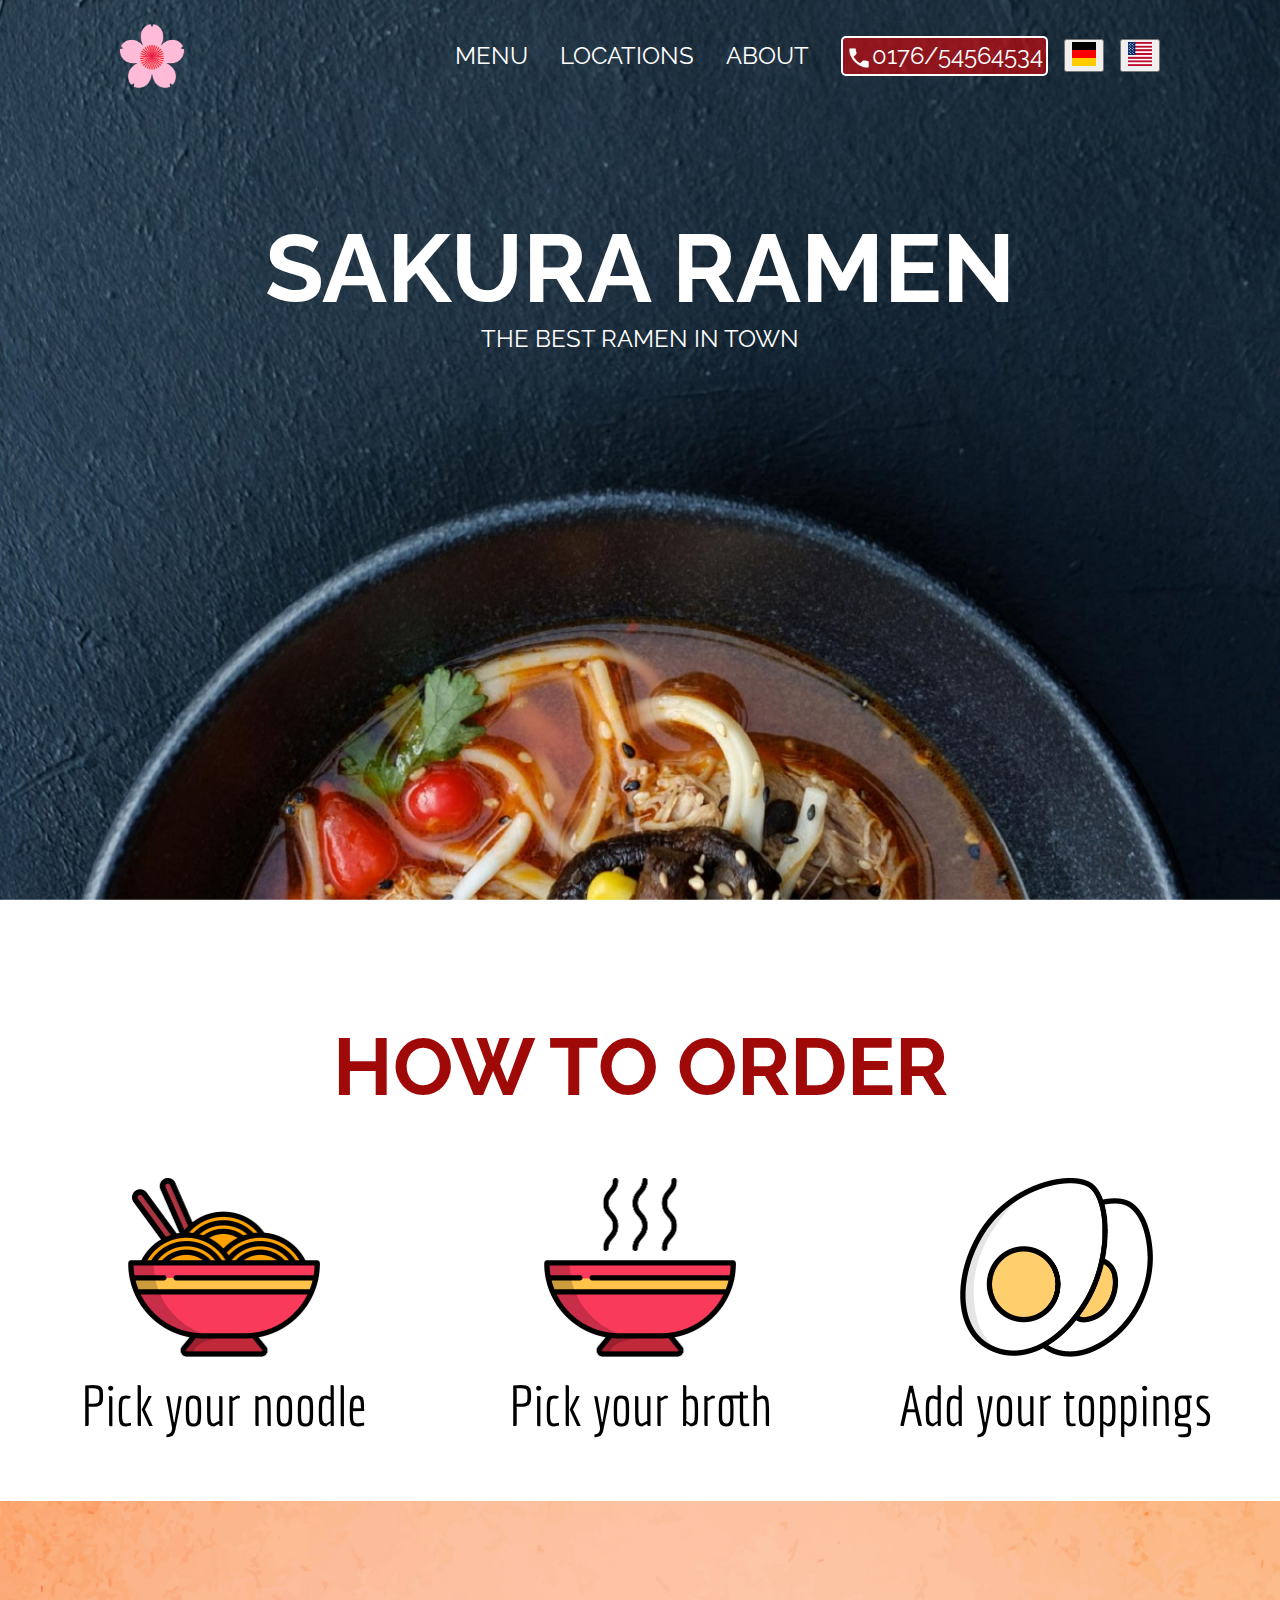
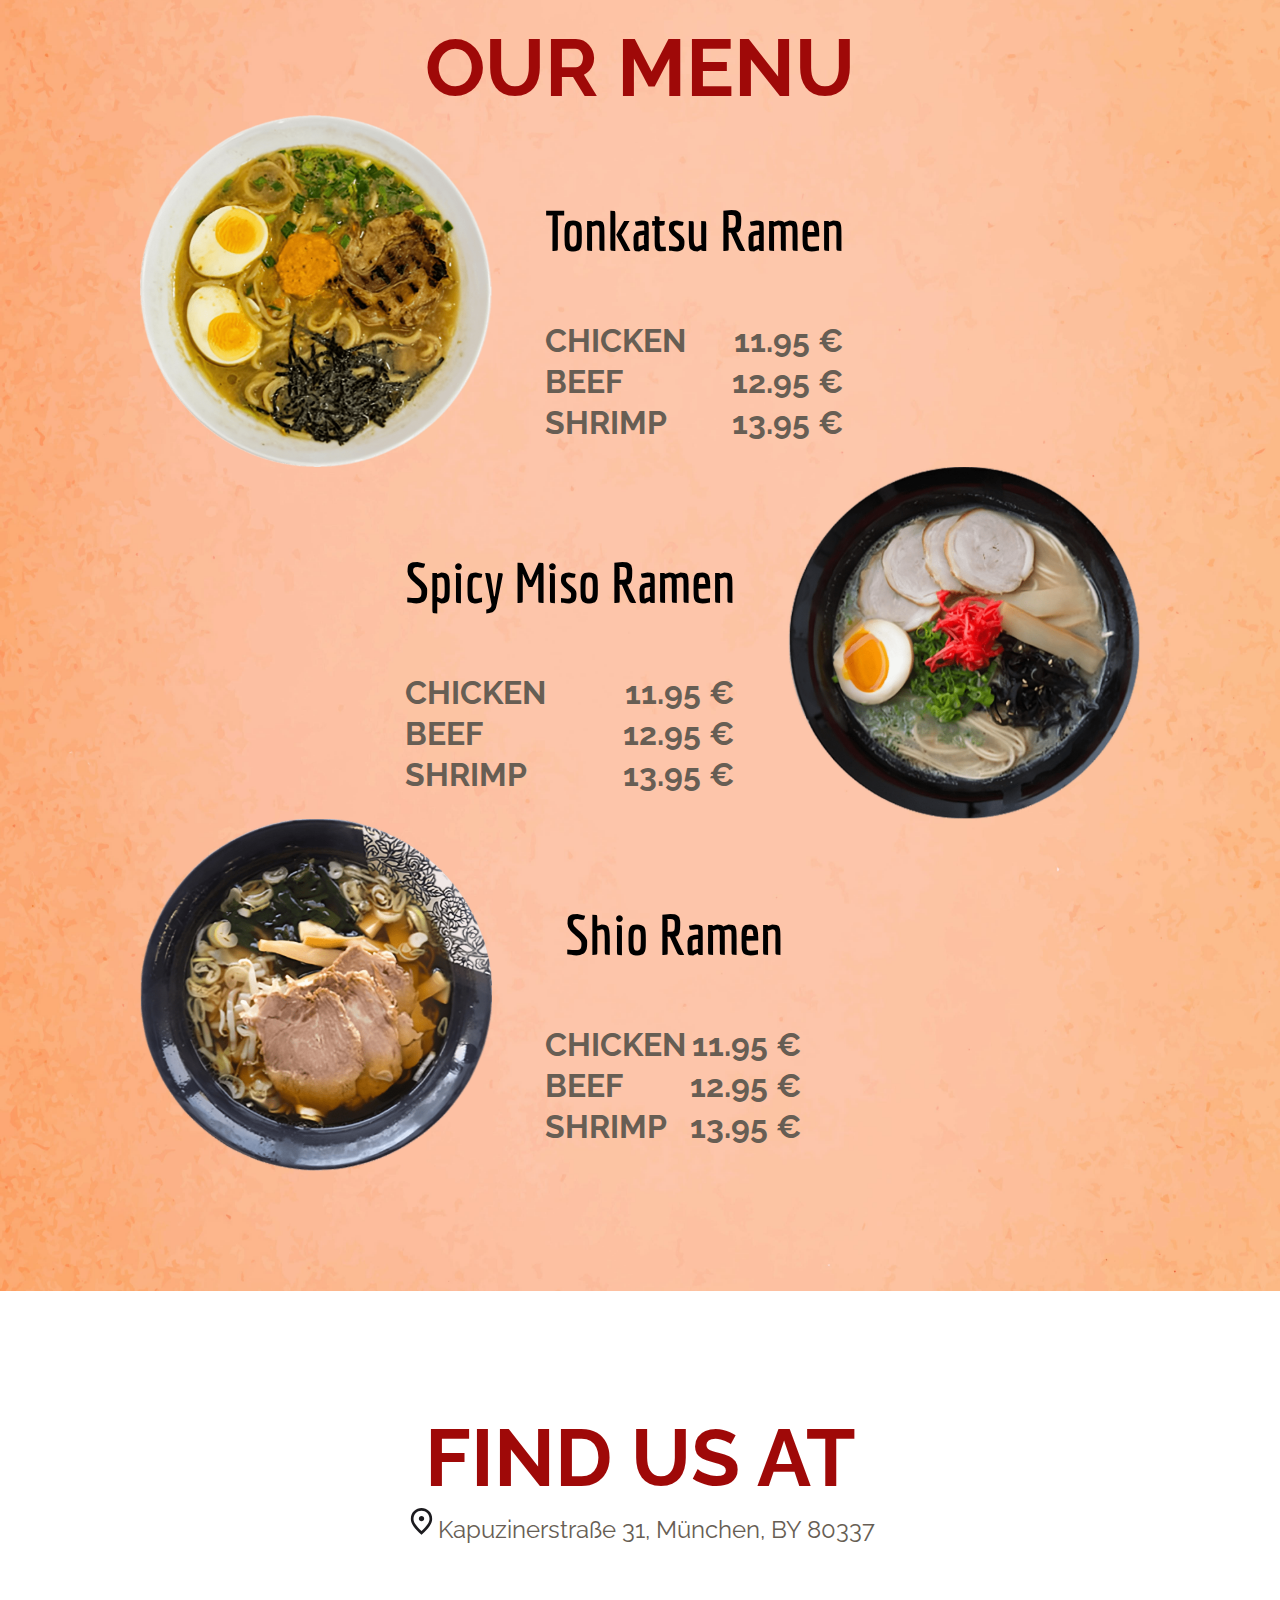
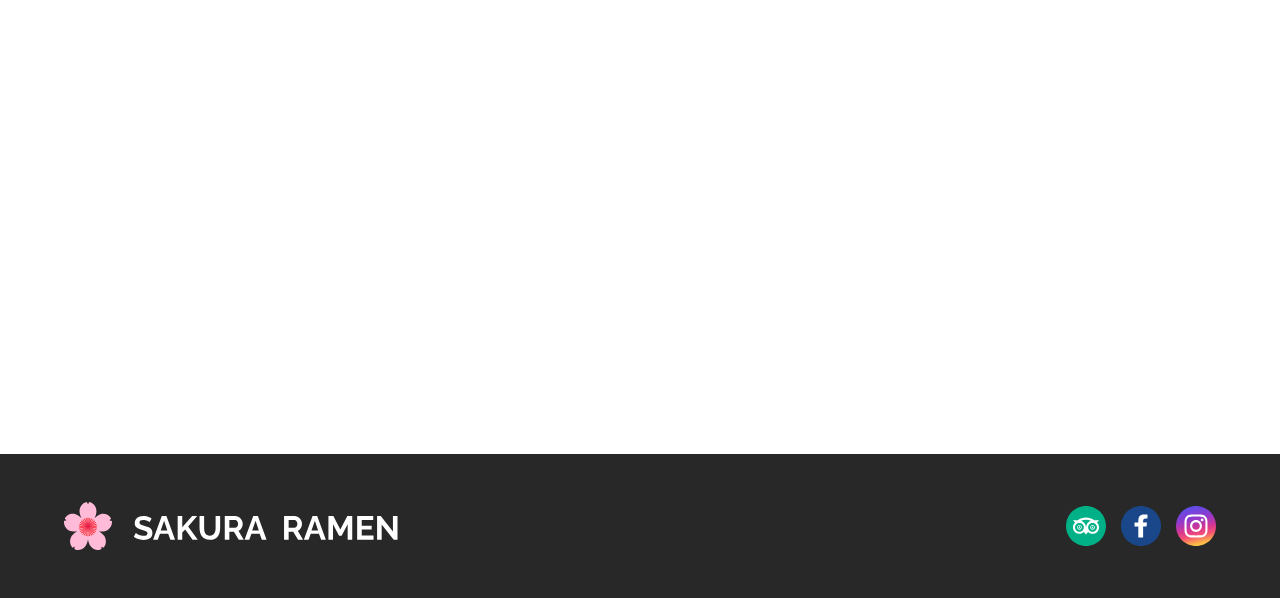
<file: index.html>
<!DOCTYPE html>
<html lang="en">
<!--
eher umspringen auf kleineres Format
Menüs mit Abstand zum text. Zeiger zum Ponter beim Übersetzen


-->

<head>
  <meta charset="UTF-8">
  <meta name="viewport" content="width=device-width, initial-scale=1.0">
  <title>Sakura Ramen - The best Ramen in Town</title>
  <link rel="stylesheet" href="style.css">
  <link rel="icon" type="image/x-icon" href="./img/sakura_logo.svg">

  <link rel="preconnect" href="https://fonts.googleapis.com">
  <link rel="preconnect" href="https://fonts.gstatic.com" crossorigin>
  <link href="https://fonts.googleapis.com/css2?family=Raleway:wght@400;700&display=swap" rel="stylesheet">
  <link href="https://fonts.googleapis.com/css2?family=Economica:wght@700&family=Raleway:wght@400;700&display=swap"
    rel="stylesheet">
  <script src="./sript.js"></script>

</head>

<body class="mybody">
  <div class="maincontainer">
    <div class="head">
      <img class="flower" src="./img/sakura_logo.png" alt="Sakuralogo">
      <div class="menu">
        <a href="#ourmenulink" class="menulinks" id="translate7">MENU</a>
        <a href="#findusatlink" class="menulinks" id="translate8">LOCATIONS</a>
        <a href="#footerlink" class="menulinks" id="translate9">ABOUT</a>
        <a href="tel:017654564534" class="telefon-btn"> <img class="telefone" src="./img/phone.png" width="26"
            height="26">0176/54564534</a>

        <button onclick="translateFunction1()" class="button-language"><img class="img-language"
            src="./img/flaggermany.png" alt="deutsch"></button>
        <button onclick="translateFunction2()" class="button-language"><img class="img-language" src="./img/flagusa.png"
            alt="englisch"></button>

      </div>

      <img onclick="showMenu()" class="bars" src="./img/bars-solid.svg">
      <div id="menu" class="overlay-menu">
        <a href="#ourmenulink" class="menulinks" id="translate7">MENU</a>
        <a href="#findusatlink" class="menulinks" id="translate8">LOCATIONS</a>
        <a href="#footerlink" class="menulinks" id="translate9">ABOUT</a>
        <a href="tel:017654564534" class="telefon-btn"> <img class="telefone" src="./img/phone.png" width="26"
            height="26">0176/54564534</a>

        <button onclick="translateFunction1()" class="button-language"><img class="img-language"
            src="./img/flaggermany.png" alt="deutsch"></button>
        <button onclick="translateFunction2()" class="button-language"><img class="img-language" src="./img/flagusa.png"
            alt="englisch"></button>
        <button onclick="closeMenu()" class="closeButton">
            close
        </button>
    </div>



    </div>
    <span class="header">
      SAKURA RAMEN
    </span>
    <span class="header2" id="translate1">THE BEST RAMEN IN TOWN</span>
  </div>
  <section>
    <h2 id="translate2">HOW TO ORDER</h2>
    <div class="ordersteps">
      <div class="order">
        <img class="orderimg" src="./img/noodle.png">
        <div class="ordertext" id="translate4">Pick your noodle</div>
      </div>
      <div id="ourmenulink" class="order">
        <img class="orderimg" src="./img/broth.png">
        <div class="ordertext" id="translate5">Pick your broth</div>
      </div>
      <div class="order">
        <img class="orderimg" src="./img/egg.png">
        <div class="ordertext" id="translate6">Add your toppings</div>
      </div>
    </div>
  </section>
  <section class="ourmenu">
    <h2 id="translate3">OUR MENU</h2>

    <div class="tonkatsu">
      <img class="tonkatsuimg" src="./img/R1.png" alt="tonkatsuimg">
      <div class="tonkatsutable">
        <table class="width100">
          <tr>
            <th colspan="2" >
              <h3>Tonkatsu Ramen</h3>
            </th>
          </tr>
          <tr>
            <td id="translate11">CHICKEN</td>
            <td class="cbs" >11.95 €</td>
          </tr>
          <tr>
            <td id="translate12">BEEF</td>
            <td class="cbs" >12.95 €</td>
          </tr>
          <tr>
            <td id="translate13">SHRIMP</td>
            <td class="cbs" >13.95 €</td>
          </tr>
        </table>
      </div>
    </div>
    <div class="spicy">
      <img class="tonkatsuimg" src="./img/R2.png">
      <div class="tonkatsutable">
        <table class="width100">
          <th colspan="2" >
            <h3>Spicy Miso Ramen</h3>
          </th>
          <tr>
            <td id="translate14">CHICKEN</td>
            <td class="cbs" >11.95 €</td>
          </tr>
          <tr>
            <td id="translate15">BEEF</td>
            <td class="cbs" >12.95 €</td>
          </tr>
          <tr>
            <td id="translate16">SHRIMP</td>
            <td class="cbs" >13.95 €</td>
          </tr>
        </table>
      </div>
    </div>
    <div class="tonkatsu">
      <img class="tonkatsuimg" src="./img/R3.png" alt="tonkatsuimg">
      <div class="tonkatsutable">
        <table class="width100">
          <tr>
            <th colspan="2" >
              <h3>Shio Ramen</h3>
            </th>
          </tr>
          <tr>
            <td id="translate17">CHICKEN</td>
            <td class="cbs" >11.95 €</td>
          </tr>
          <tr>
            <td id="translate18">BEEF</td>
            <td class="cbs" >12.95 €</td>
          </tr>
          <tr>
            <td id="translate19">SHRIMP</td>
            <td class="cbs" >13.95 €</td>
          </tr>
        </table>
      </div>
    </div>

  </section>
  <section>
    <div id="findusatlink" class="findusat">
      <div>
        <h2 class="lo" id="translate10">FIND US AT</h2>
        <img src="./img/map_marker.svg" ;>Kapuzinerstraße 31, München, BY 80337
      </div>
    </div>
    <iframe class="iframe"
      src="https://www.google.com/maps/embed?pb=!1m18!1m12!1m3!1d2663.2081517665038!2d11.561203299999999!3d48.125509099999995!2m3!1f0!2f0!3f0!3m2!1i1024!2i768!4f13.1!3m3!1m2!1s0x479ddf44d01affc5%3A0xe7a07e0710be63e8!2sKapuzinerstra%C3%9Fe%2031%2C%2080337%20M%C3%BCnchen!5e0!3m2!1sde!2sde!4v1699911571861!5m2!1sde!2sde"
      style="border:0;" allowfullscreen="" loading="lazy" referrerpolicy="no-referrer-when-downgrade"></iframe>
  </section>
  <footer>
    <img id="footerlink" class="flowerfooter" src="./img/sakura_ramen_logo_and_text.svg">
    <div class="social">
      <img class="inst" src="./img/tripadvisor_logo.svg">
      <img class="inst" src="./img/facebook_logo.svg">
      <img class="inst" src="./img/instagram_logo.svg">
    </div>
  </footer>

</body>

</html>
</file>
<file: style.css>
body {
  font-family: 'Raleway', regular;
  margin: 0;
}

html {
  scroll-behavior: smooth;
}

.mybody {
  margin: 0;
  margin-bottom: 0;
  margin-left: 0;
  margin-right: 0;
}

.maincontainer {
  background-image: url('./img/hero.jpg');
  height: 100vh;
  background-position: center;
  background-repeat: no-repeat;
  background-size: cover;
  background-position: bottom;
}



h1 {
  font-family: 'Raleway', regular;
  font-weight: bold;
  font-size: 96px;
}

h2 {
  font-family: 'Raleway', regular;
  font-weight: bold;
  font-size: 80px;
  color: #9f0908;
  display: flex;
  justify-content: center;
  margin-block-end: 0;
  margin-block-start: 0;
  padding-top: 120px;

}


.header2 {
  color: white;
  font-family: 'Raleway', sans-serif;
  font-size: 24px;
  display: flex;
  justify-content: center;
}

h3 {
  font-family: 'Economica', regular;
  font-weight: bold;
  color: black;
  font-size: 56px;

}

.dishinfo {
  font-family: 'Raleway', regular;
  font-weight: bold;
  font-size: 32px;
  color: #675E54;
}

.bodymenu {
  font-family: 'Raleway', regular;
  font-size: 24px;
}



.head {
  display: flex;
  justify-content: space-around;
  align-items: center;
  height: 112px;
}

.flower {
  width: 64px;
  height: 64px;
  object-fit: cover;
}


.pic {
  width: 352px;
  height: 352px;
  object-fit: cover;
}

.menu {
  color: white;
  font-family: 'Raleway', regular;
  font-size: 24px;
  display: flex;
  justify-content: space-between;
  align-items: center;
}

.menu a {
  color: white;
  margin-left: 32px;
  text-decoration: none;
}


.menulinks:hover {
  color: #a82020;
}

.button-language {
  margin-left: 16px;
  cursor: pointer;
}

.button-language:hover {
background-color: #9f0908;
}


.telefon-btn {
  background-color: rgba(255, 0, 0, 0.514);
  padding: 3px;
  border-radius: 5px;
  border-width: 2px;
  border-style: solid;
  display: inline-block;
}

.telefon-btn:hover {
  background-color: #a82020;
  color: white;
}

.telefone {
  vertical-align: middle;

}

.img-language {
  width: 24px;
  height: 24px;
  object-fit: cover;
}


.header {
  font-family: 'Raleway', sans-serif;
  font-weight: bold;
  font-size: 96px;
  color: white;
  display: flex;
  justify-content: center;
  align-items: center;
  flex-direction: column;
  padding-top: 100px;
}

.ordersteps {
  color: black;
  font-size: 56px;
  display: flex;
  justify-content: space-evenly;
  font-family: 'Economica', bold;
  padding-top: 64px;
}

.order {
  display: flex;
  flex-direction: column;
  align-items: center;
}

.orderimg {
  width: 50%;
  display: flex;
}

.ordertext {
  display: flex;
  justify-content: center;
  text-align: center;
  padding-top: 16px;
  padding-bottom: 64px;
}

.ourmenu {
  background-image: url(./img/section_our_menu_bg.jpg);
  background-position: center;
  background-repeat: no-repeat;
  background-size: cover;
  background-position: bottom;
  font-family: 'Raleway';
  font-weight: bold;
  color: #675e54;
  font-size: 32px;
  padding-bottom: 120px;

}

.tonkatsu {
  display: flex;
  justify-content: flex-start;
  flex-direction: row;
  align-items: center;
  justify-content: start;
  padding-left: 140px;
  vertical-align: middle;

}

.spicy {
  display: flex;
  justify-content: flex-end;
  flex-direction: row-reverse;
  align-items: center;
  justify-content: end;
  padding-right: 140px;
  vertical-align: middle;

}

.tonkatsuimg {
  width: 352px;
  height: 352px;


}

.tonkatsutable {
  display: flex;
  padding: 0px 50px;


}

.cbs {
  text-align: right;
}

.findusat {
  color: #9f0908;
  font-family: 'Raleway', sans-serif;
  font-size: 24px;
  color: #675E54;
  display: flex;
  justify-content: center;
  position: relative;
  padding-bottom: 60px;
}

.iframe {
  border: 0;
  width: 100%;
  height: 450px;
  display: block;
}

footer {
  background-color: rgb(40, 40, 40);
  color: white;
  height: 144px;
  font-family: 'Raleway', sans-serif;
  font-weight: bold;
  display: flex;
  justify-content: space-between;
  padding-inline-start: 64px;
  padding-inline-end: 64px;
  align-items: center;
}

.inst {
  height: 40px;
  width: 40px;
  padding-left: 15px;
}

.social {
  display: flex;
  justify-content: space-around;
}
.overlay-menu {
   position: absolute;
  display: none;
  flex-direction: column;
  width: 150px;
  height: 200px;
  right: 0;
  top: 0;
  border-left: 1px solid black;
  z-index: 2;
  transform: translateX(501px);
  transition: all 225ms ease-in-out;
  color: white;
  text-decoration: none;
}

.show-overlay-menu {
  transform: translateX(0);
}
.bars {
  display: none;
  position: absolute;
  right: 16px;
  width: 50px;
  top: 16px;
  cursor: pointer;
  background-color: #FCC4A3;
}

@media(max-width: 1200px) {

  .tonkatsu {
    flex-direction: column;
    padding-left: 0;
    padding-top: 16px;
    justify-content: start;

  }

  .spicy {

    flex-direction: column;

    padding-right: 0;

    padding-top: 16px;
  }
}

@media(max-width: 900px) {
  .menu {
    display: none;
  }
  .bars {
display: flex;

}
  .overlay-menu {
    display: flex
  }

  .header {
    text-align: center;
  }
}

@media(max-width: 700px) {
  h2 {
    font-size: 48px;
    text-align: center;
    padding-top: 16px;
  }

  .ordersteps {
    display: flex;
    flex-direction: column;
    align-items: center;
    display: flex;

  }

  .orderimg {
    width: 64px;
    height: 64px;
    align-items: center;
  }

  footer {
    display: flex;
    justify-content: center;
    flex-direction: column;
    align-items: center;
    padding: 16px;
  }

  .findusat {
    text-align: center;
  }
}

@media(max-width: 500px) {

  .header {
    font-size: 48px;
    text-align: center;
  }
  .header2 {
    text-align: center;
    padding: 5px;
  }
  .flowerfooter {
    display: none;
  }
  .tonkatsuimg {
    width: 200px;
    height: 200px;
  }
}

@media(max-width: 400px) {

  h3 {
    font-size: 32px;
    text-align: center;
  }

  .ordersteps {
    font-size: 36px;
  }

  .ourmenu {
    font-size: 20px;
  }
}
</file>
